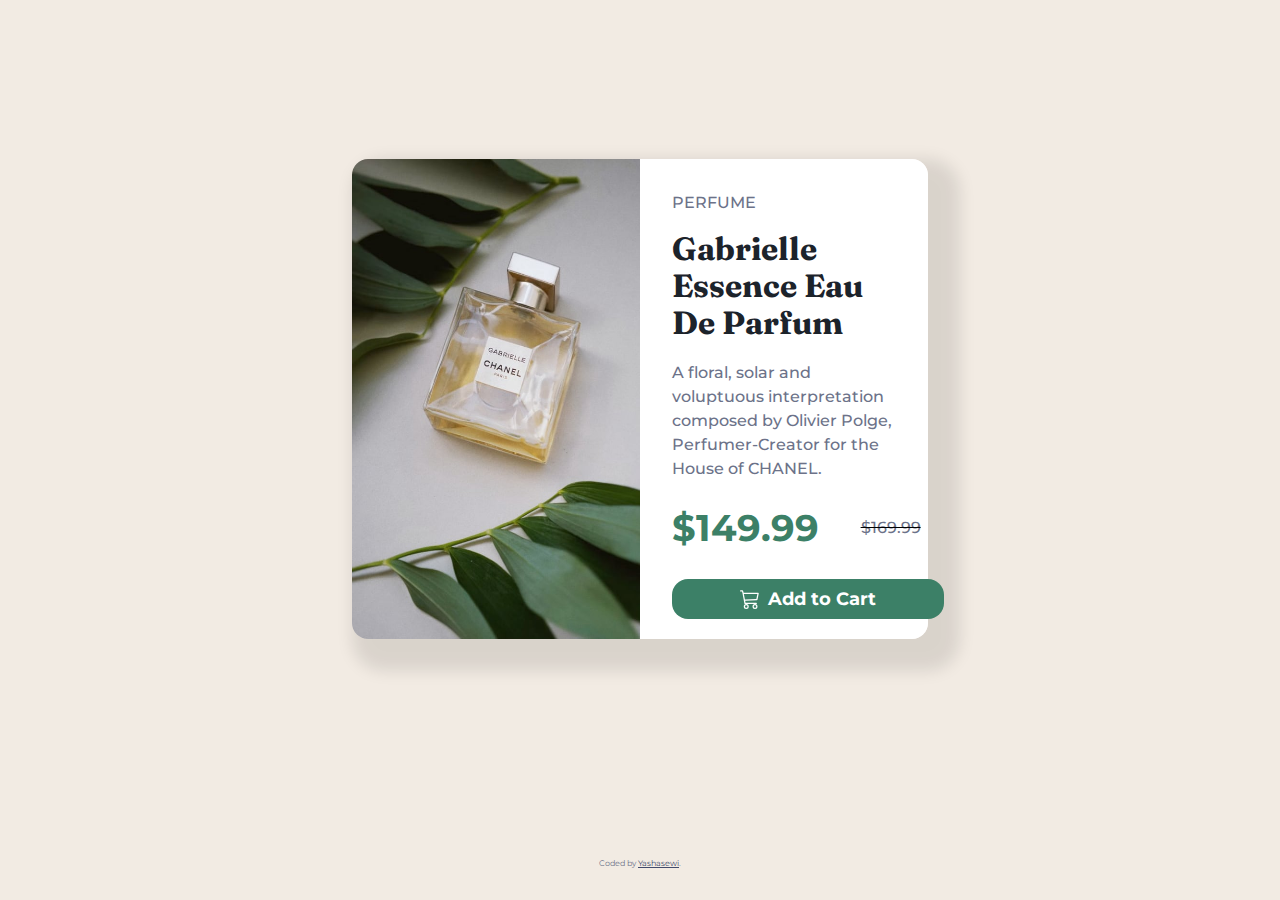
<file: index.html>
<!DOCTYPE html>
<html lang="en">
<head>
    <meta charset="UTF-8">
    <meta http-equiv="X-UA-Compatible" content="IE=edge">
    <meta name="viewport" content="width=device-width, initial-scale=1.0">
    <link rel="icon" type="image/png" sizes="32x32" href="./images/favicon-32x32.png">
    <link rel="stylesheet" href="Style.css">
    <link href="https://fonts.googleapis.com/css2?family=Montserrat:wght@500;700&display=swap" rel="stylesheet">
    <link rel="preconnect" href="https://fonts.googleapis.com">
    <link rel="preconnect" href="https://fonts.gstatic.com" crossorigin>
    <link href="https://fonts.googleapis.com/css2?family=Fraunces:opsz,wght@9..144,700&display=swap" rel="stylesheet">
    <title>Product preview card component</title>
</head>
<body>
    <div class = 'card'>
        <div class="product_image">
            <img src="./images/1.jpg" alt="product_image" />
        </div>
        <div class="product_info">
            <div class="product_name">
                <h1>PERFUME</h1>
                <h1>Gabrielle <br> Essence Eau De Parfum</h1>
            </div>
            <div class="product_description">
                <p>A floral, solar and voluptuous interpretation composed by Olivier Polge, 
                    Perfumer-Creator for the House of CHANEL.
                </p>
            </div>
            <div class="product_price">
                <h2>$149.99</h2>
                <s>
                    <h2>$169.99</h2>
                </s>
            </div>
            <div class="product_add_to_cart">
                <button><svg xmlns="http://www.w3.org/2000/svg" width="20" height="20" fill="currentColor" class="bi bi-cart3"
                        viewBox="0 0 16 16">
                        <path
                            d="M0 1.5A.5.5 0 0 1 .5 1H2a.5.5 0 0 1 .485.379L2.89 3H14.5a.5.5 0 0 1 .49.598l-1 5a.5.5 0 0 1-.465.401l-9.397.472L4.415 11H13a.5.5 0 0 1 0 1H4a.5.5 0 0 1-.491-.408L2.01 3.607 1.61 2H.5a.5.5 0 0 1-.5-.5zM3.102 4l.84 4.479 9.144-.459L13.89 4H3.102zM5 12a2 2 0 1 0 0 4 2 2 0 0 0 0-4zm7 0a2 2 0 1 0 0 4 2 2 0 0 0 0-4zm-7 1a1 1 0 1 1 0 2 1 1 0 0 1 0-2zm7 0a1 1 0 1 1 0 2 1 1 0 0 1 0-2z" />
                    </svg>
                    Add to Cart
                </button>
            </div>
        </div>
    </div>
        <div class  ='attribution'>
            Coded by <a href="#">Yashasewi</a>.
        </div>
</body>
</html>
</file>
<file: Style.css>
:root{
    --bg-clr :hsl(30, 38%, 92%);
    --button-clr :  hsl(158, 36%, 37%);
    --price-clr : hsl(158, 36%, 37%);
    --text-clr : hsl(0, 0%, 100%);
    --text-clr-light : hsl(228, 12%, 48%);
    --text-clr-dark :hsl(212, 21%, 14%);

    --font-weight-light : 500;
    --font-weight-normal : 700;
    --font-weight-bold : 700;
    --para-size : 0.875rem;
    


    --box-size : 35rem;

}


/* Box sizing rules */
*,
*::before,
*::after {
  box-sizing: border-box;
}

/* Remove default margin */
* {
  margin: 0;
  /* font-family: 'Montserrat', sans-serif; */
}

/* Remove list styles on ul, ol elements with a list role, which suggests default styling will be removed */
ul[role='list'],
ol[role='list'] {
  list-style: none;
}

/* Set core root defaults */
html:focus-within {
  scroll-behavior: smooth;
}

/* Set core body defaults */
body {
  min-height: 100vh;
  text-rendering: optimizeSpeed;
  line-height: 1.5;
}

/* A elements that don't have a class get default styles */
a:not([class]) {
  text-decoration-skip-ink: auto;
}

/* Make images easier to work with */
img,
picture {
  max-width: 100%;
  display: block;
}

/* Inherit fonts for inputs and buttons */
input,
button,
textarea,
select {
  font: inherit;
}

/* Remove all animations, transitions and smooth scroll for people that prefer not to see them */
/* @media (prefers-reduced-motion: reduce) {
  html:focus-within {
scroll-behavior: auto;
  }
  
  *,
  *::before,
  *::after {
    animation-duration: 0.01ms !important;
    animation-iteration-count: 1 !important;
    transition-duration: 0.01ms !important;
    scroll-behavior: auto !important;
  }
} */
.attribution {
           padding-top: 5rem;
            font-size: 8px;
            text-align: center;
            color: hsl(228, 12%, 48%);
        }
        .attribution a {
            color: hsl(227, 24%, 34%);
        }

body{
  display: grid;
  place-items: center;
  font-family: 'Montserrat', sans-serif;
  background-color: var(--bg-clr);
}

.product_name h1:first-child{
  font-family: 'Montserrat', sans-serif;
  font-size: 1rem;
  font-weight: var(--font-weight-light);
  color: var(--text-clr-light);
  padding-top: 1rem;
  padding-bottom: 1rem;
}
.product_name h1:last-child{
  font-family: 'Fraunces', serif;
  font-weight: var(--font-weight-bold);
  color: var(--text-clr-dark);
  line-height: 2.3rem;
  padding-bottom: 1rem;
}

.product_image img{
    width: 30rem; 
    height: 30rem;
    border-radius: 1rem  0 0 1rem;
    margin-bottom: 0;
    /* margin-left: 4rem; */
  }
  .card { 
  display: grid;
  grid-template-columns: 50% 50%;
  width: 45%;
  height: auto;
  margin: 8rem 0 4.7rem 0;
  box-shadow: 1rem 1rem 1rem  1rem rgba(0, 0, 0, 0.1); 
  border-radius: 1rem; 
}

.product_info{
  padding: 1rem 1rem 0rem 2rem;
  background-color: var(--text-clr);
  border-radius: 0 1rem 1rem 0;
}

.product_description{
  font-weight: var(--font-weight-light);
  color: var(--text-clr-light);
  padding: 0.2rem 1rem 1rem 0rem;
  background-color: var(--text-clr);
  border-radius: 0 1rem 1rem 0;
}

.product_price{
  display: grid;
  grid-template-columns: 1fr 1fr;
  /* column-gap: 1rem; */
  /* gap: 1rem; */
  align-items: center;
  justify-items: baseline;
  padding: 0.2rem 1rem 1rem 0rem;
}
.product_price h2:first-child{
  font-family: 'Montserrat', sans-serif;
  font-size: 2.3rem;
  font-weight: var(--font-weight-bold);
  color: var(--price-clr);
  margin-right: 2.6rem;
}


.product_price h2:last-child{
  font-family: 'Montserrat', sans-serif;
  font-size: 1.03rem;
  font-weight: var(--font-weight-light);
  color: var(--text-clr-light);
}

.product_add_to_cart{
  margin-top: 0.5rem;
}
.product_add_to_cart svg{
  margin-right: 0.5rem;
}
.product_add_to_cart button {
  display: flex;
  justify-content: center;
  align-items: center;
  font-family: 'Montserrat', sans-serif;
  font-size: 1.1rem;
  font-weight: var(--font-weight-bold);
  color: var(--text-clr);
  background-color: var(--button-clr);
  border: none;
  border-radius: 1rem;
  width: 17rem;
  height: 2.5rem;
  cursor: pointer;
  transition: all 0.3s ease-in-out;
  outline: none;
}


button:hover{
  width: 17.1rem;
}

button:active{
  width: 17.1rem;
  height: 2.57rem;
  background-color: hsl(159, 53%, 17%);;
}
</file>
